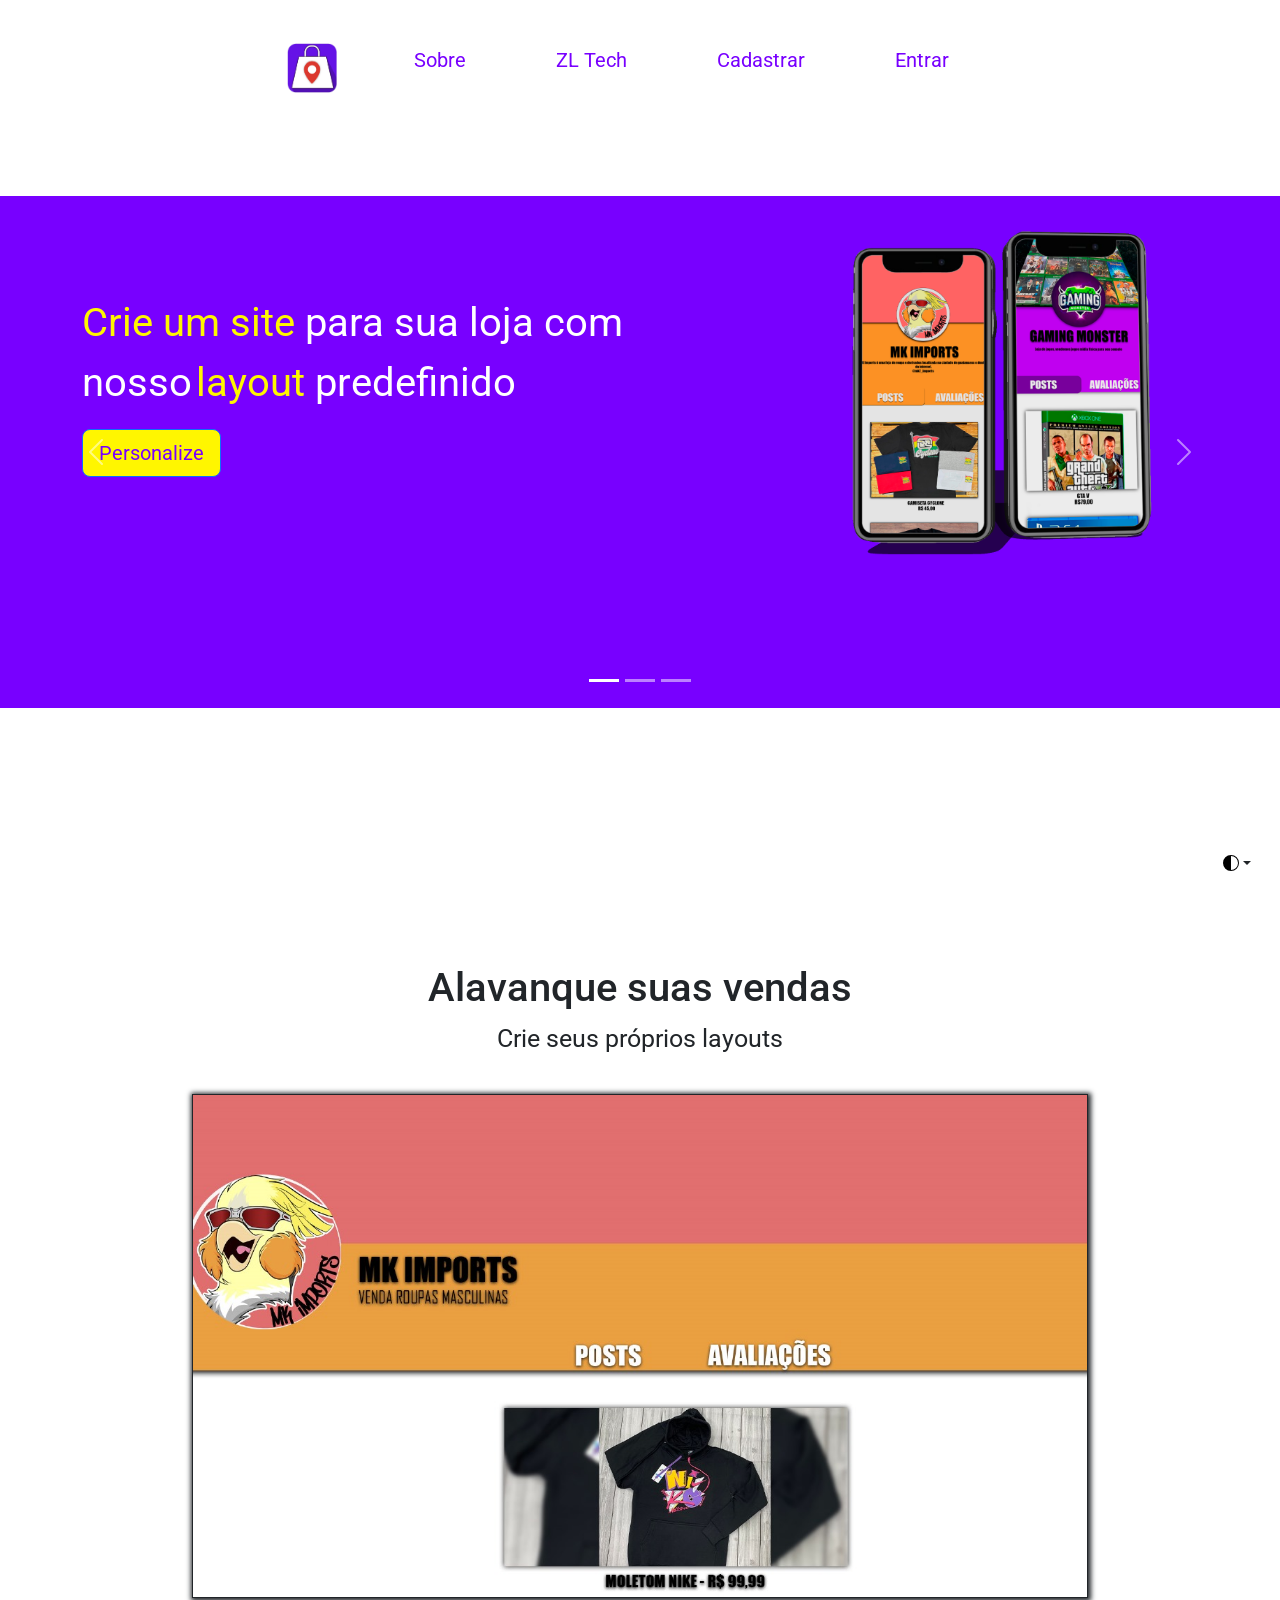
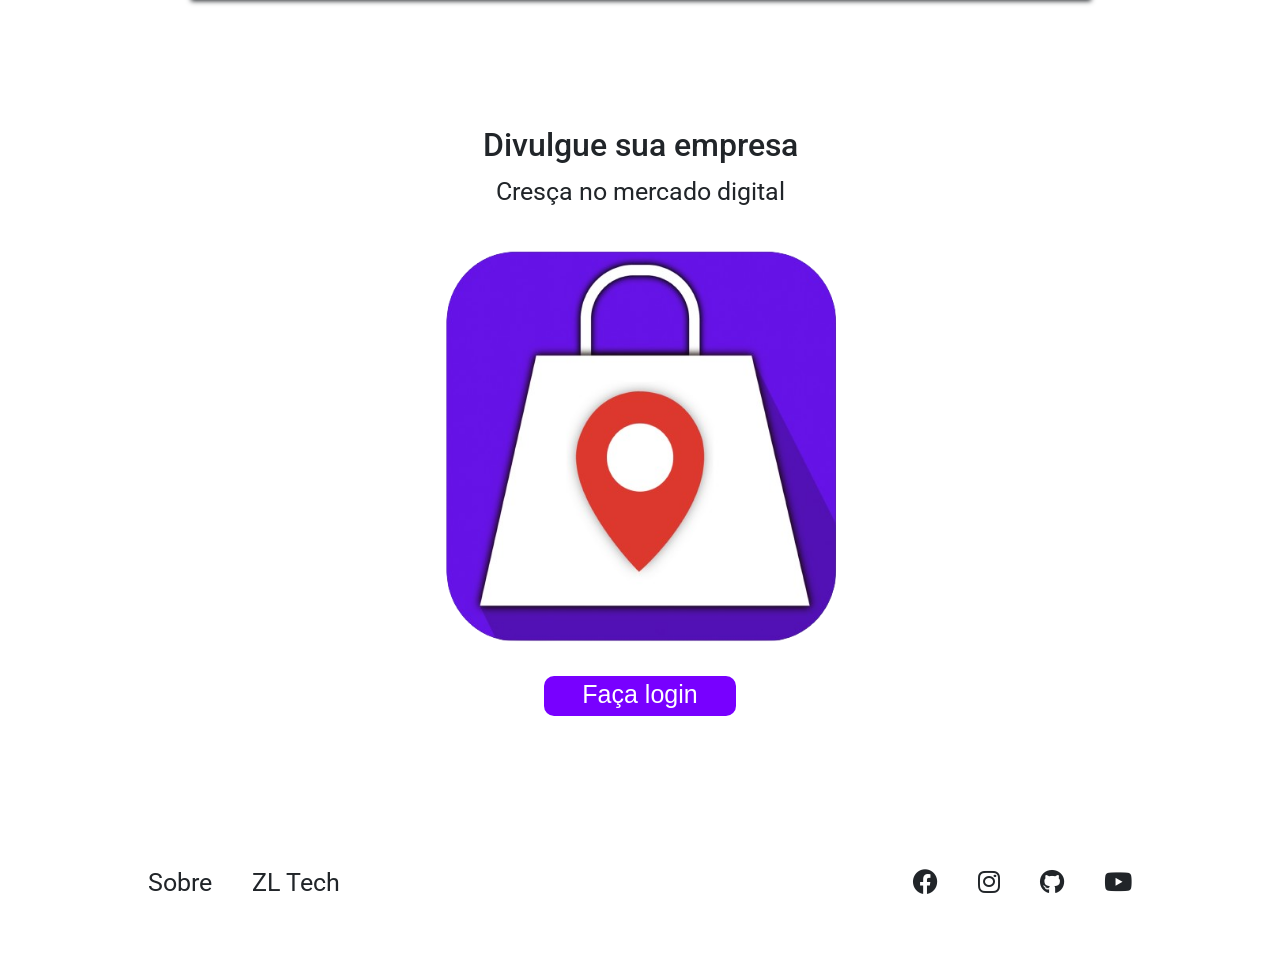
<file: public/index.html>
<!DOCTYPE html>
<html lang="pt-br">
<head>
    <meta charset="UTF-8">
    <meta name="viewport" content="width=device-width, initial-scale=1.0">
    <title>Negócio na Área</title>
    <link rel="stylesheet" href="https://cdnjs.cloudflare.com/ajax/libs/font-awesome/6.0.0-beta3/css/all.min.css">
    <link rel="preconnect" href="https://fonts.googleapis.com">
    <link rel="preconnect" href="https://fonts.gstatic.com" crossorigin>
    <link href="https://fonts.googleapis.com/css2?family=Anton&display=swap" rel="stylesheet">
    <link rel="stylesheet" href="./assets/css/styles-index.css">
    <link rel="stylesheet" href="https://cdnjs.cloudflare.com/ajax/libs/font-awesome/6.0.0-beta3/css/all.min.css">
    <link href="https://cdn.jsdelivr.net/npm/bootstrap@5.3.3/dist/css/bootstrap.min.css" rel="stylesheet" integrity="sha384-QWTKZyjpPEjISv5WaRU9OFeRpok6YctnYmDr5pNlyT2bRjXh0JMhjY6hW+ALEwIH" crossorigin="anonymous">
    <link href="./assets/bootstrap-5.3.3-examples/carousel/carousel.css" rel="stylesheet">
    <link rel="shortcut icon" href="./assets/images/logo_rd-removebg-preview.png" type="image/x-icon">
</head>
<body>
    <header>
        <nav>
          <div class="nav-list">
                <div class="logo">
                    <a href="index.html"><img src="./assets/images/logo_rd-removebg-preview.png" alt=""></a>
                </div>

                <div class="hamburguer" id="hamburguer">
                  <span class="bar"></span>
                  <span class="bar"></span>
                  <span class="bar"></span>
                </div>
                <ul class="menu" id="menu">
                  <li><a href="#myCarousel">Sobre</a></li>
                  <li><a href="https://site-zl-tech.vercel.app/"target="_blank">ZL Tech</a></li>
                  <li> <a href="./empresa/cadastro_empresa.html">Cadastrar</a></li>
                  <li><a href="./login.html">Entrar</a></li>
              </ul>
            </div>
        </nav>
    </header>
    <main>
    <div id="myCarousel" class="carousel slide mb-6" data-bs-ride="carousel">
      <div class="carousel-indicators">
        <button type="button" data-bs-target="#myCarousel" data-bs-slide-to="0" class="active" aria-current="true" aria-label="Slide 1"></button>
        <button type="button" data-bs-target="#myCarousel" data-bs-slide-to="1" aria-label="Slide 2"></button>
        <button type="button" data-bs-target="#myCarousel" data-bs-slide-to="2" aria-label="Slide 3"></button>
      </div>

          <div class="carousel-inner">
            <div class="carousel-item active">
              <div class="container">
                <div class="row align-items-center justify-content-center vw-75">
                  <div class="col-md-6 text-start">
                    <span class="color-word">Crie um site </span>
                    <span style="color:white"> para sua loja com nosso</span>
                    <span class="color-word">layout </span> 
                    <span style="color:white"> predefinido</span>
                    <p><a class="btn btn-lg btn-primary mt-3" href="#">Personalize</a></p>
                  </div>
                 
                  <div class="col-md-6 text-end">
                    <img src="./assets/images/telacel11.png" alt="" style="width:700px;">
                  </div>
                </div>
              </div>
            </div>

            <div class="carousel-item">
              <div class="container">
                <div class="row align-items-center justify-content-center vw-75">
                  
                  <div class="col-md-6 text-start">
                    <span class="color-word">Disponível em</span>
                    <span style="color:white"> todos os dispositivos, como</span>
                    <span class="color-word">celular e desktop </span> 
                    <p><a class="btn btn-lg btn-primary mt-3" href="./empresa/cadastro_empresa.html">Cadastre-se</a></p>
                  </div>
                  
                  <div class="col-md-6 text-end">
                    <img src="./assets/images/telacel33.png" alt="" style="width:700px;">
                  </div>
                </div>
              </div>
            </div>

            <div class="carousel-item">
              <div class="container">
                <div class="row align-items-center justify-content-center vw-75">

                  <div class="col-md-6 text-start">
                    <span class="color-word">Melhore a divulgação</span>
                    <span style="color:white"> da sua loja com nosso</span>
                    <span class="color-word">suporte e rede da comunidade </span> 
                    <p><a class="btn btn-lg btn-primary mt-3" href="./login.html">Entrar</a></p>
                  </div>
               
                  <div class="col-md-6 text-end">
                    <img src="./assets/images/telacel22.png" alt="" style="width:700px;">
                  </div>
                </div>
              </div>
            </div>
          </div> 

          <button class="carousel-control-prev" type="button" data-bs-target="#myCarousel" data-bs-slide="prev">
            <span class="carousel-control-prev-icon" aria-hidden="true"></span>
            <span class="visually-hidden">Previous</span>
          </button>
          <button class="carousel-control-next" type="button" data-bs-target="#myCarousel" data-bs-slide="next">
            <span class="carousel-control-next-icon" aria-hidden="true"></span>
            <span class="visually-hidden">Next</span>
          </button>
        </div>

        <div class="dropdown position-fixed bottom-0 end-0 mb-3 me-3 bd-mode-toggle">
          <button class="btn btn-bd-primary py-2 dropdown-toggle d-flex align-items-center"
                  id="bd-theme"
                  type="button"
                  aria-expanded="false"
                  data-bs-toggle="dropdown"
                  aria-label="Toggle theme (auto)">
            <svg class="bi my-1 theme-icon-active" width="1em" height="1em"><use href="assets/images/icons.svg#circle-half"></use></svg>
            <span class="visually-hidden" id="bd-theme-text">Toggle theme</span>
          </button>
          <ul class="dropdown-menu dropdown-menu-end shadow" aria-labelledby="bd-theme-text">
            <li>
              <button type="button" class="dropdown-item d-flex align-items-center" data-bs-theme-value="light" aria-pressed="false">
                <svg class="bi me-2 opacity-50" width="1em" height="1em"><use href="assets/images/icons.svg#sun-fill"></use></svg>
                Light
                <svg class="bi ms-auto d-none" width="1em" height="1em"><use href="assets/images/icons.svg#check2"></use></svg>
              </button>
            </li>
            <li>
              <button type="button" class="dropdown-item d-flex align-items-center" data-bs-theme-value="dark" aria-pressed="false">
                <svg class="bi me-2 opacity-50" width="1em" height="1em"><use href="assets/images/icons.svg#moon-stars-fill"></use></svg>
                Dark
                <svg class="bi ms-auto d-none" width="1em" height="1em"><use href="assets/images/icons.svg#check2"></use></svg>
              </button>
            </li>
            <li>
              <button type="button" class="dropdown-item d-flex align-items-center active" data-bs-theme-value="auto" aria-pressed="true">
                <svg class="bi me-2 opacity-50" width="1em" height="1em"><use href="assets/images/icons.svg#circle-half"></use></svg>
                Auto
                <svg class="bi ms-auto d-none" width="1em" height="1em"><use href="assets/images/icons.svg#check2"></use></svg>
              </button>
            </li>
          </ul>
        </div>

        <!-- <div class="botoes-flutuantes">
        <button id="read-text">Ler texto</button>
          <div class="botoes-fala">
          
            <button id="pause"><i class="fa-solid fa-pause"></i></button>
            <button id="resume"><i class="fa-solid fa-play"></i></button>
          </div>
        </div> -->

        <section id="sobre">
            <h1>Alavanque suas vendas</h1>
            <p style="font-size:25px">Crie seus próprios layouts</p>
            <img src="./assets/images/mk_imports.jpg" alt="">
            <h2>Divulgue sua empresa</h2>
            <p style="font-size: 25px;">Cresça no mercado digital</p>
            <div class="logo">
              <span><img src="./assets/images/logo_rd-removebg-preview.png" alt=""></span>
            </div>
            <a href="./login.html">Faça login</a>
        </section>
    </main>
    <footer class="rodape">
            <div class="empresa">
                <span>Sobre</span>
                <span> <a href="https://site-zl-tech.vercel.app/"> ZL Tech </a></span>
            </div>
            <div class="redes-sociais">
                <span><a href="#"><i class="fa-brands fa-facebook"></i></a></span>
                <span><a href="#"><i class="fa-brands fa-instagram"></i></a></span>
                <span><a href="https://github.com/ZLTech2"><i class="fa-brands fa-github"></i></a></span>
                <span><a href="#"><i class="fa-brands fa-youtube"></i></a></span>
            </div>
        </footer>
        <script src="./assets/js/menu.js"></script>
        <script src="https://cdn.jsdelivr.net/npm/bootstrap@5.3.3/dist/js/bootstrap.bundle.min.js" integrity="sha384-YvpcrYf0tY3lHB60NNkmXc5s9fDVZLESaAA55NDzOxhy9GkcIdslK1eN7N6jIeHz" crossorigin="anonymous"></script>
    <!-- <script src="./assets/js/read-text.js"></script> -->
</body>
</html>
</file>
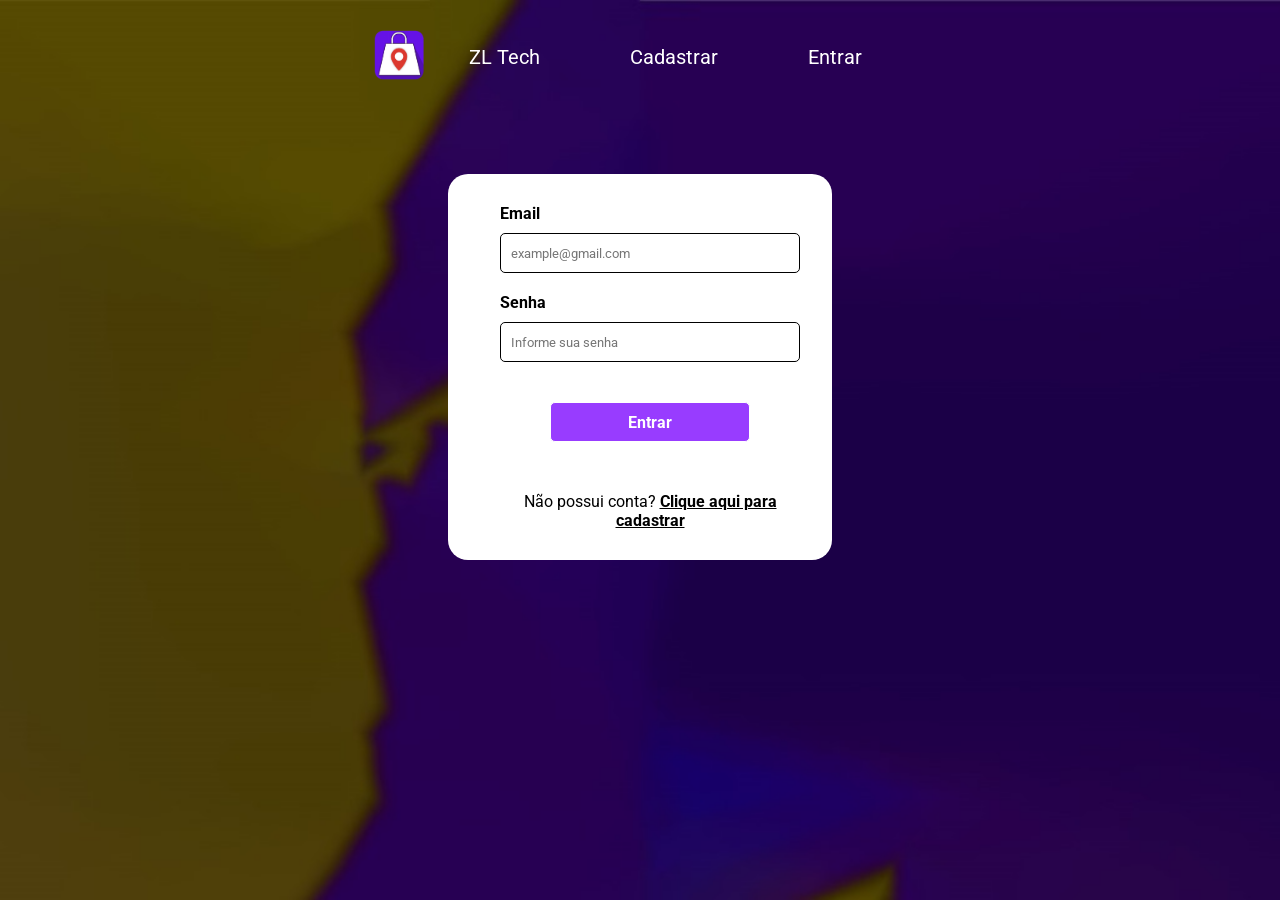
<file: public/login.html>
<!DOCTYPE html>
<html lang="pt-br">

<head>
    <meta charset="UTF-8">
    <meta name="viewport" content="width=device-width, initial-scale=1.0">
    <title>Entrar — Negócio na Área</title>
    <link rel="stylesheet" href="./assets/css/styles-login.css">
    <link rel="shortcut icon" href="./assets/images/logo_rd-removebg-preview.png" type="image/x-icon">
    <link rel="preconnect" href="https://fonts.googleapis.com">
    <link rel="preconnect" href="https://fonts.gstatic.com" crossorigin>
    <link href="https://fonts.googleapis.com/css2?family=Anton&display=swap" rel="stylesheet">
    <script src="https://accounts.google.com/gsi/client" async defer></script>
</head>

<body>
    <header>
        <nav>
            <div class="nav-list">
                <div class="logo">

                    <a href="./index.html">
                        <img src="./assets/images/logo_rd-removebg-preview.png" alt="Logo Negócio na Área">
                    </a>
                </div>

                <div class="hamburguer" id="hamburguer">
                    <span class="bar"></span>
                    <span class="bar"></span>
                    <span class="bar"></span>
                </div>
                <ul class="menu" id="menu">
                    <li><a href="https://site-zl-tech.vercel.app/" target="_blank">ZL Tech</a></li>
                    <li><a href="./tipo_cadastro.html">Cadastrar</a></li>
                    <li><a href="./login.html">Entrar</a></li>
                </ul>
            </div>
        </nav>
    </header>

    <main>
        <div class="container-form">
            <!-- CORRIGIDO: id="loginForm" para bater com login.js -->
            <form method="post" id="loginForm">
                <div class="campos">

                    <div class="input-label">
                        <label for="login_email">Email</label>
                        <!-- CORRIGIDO: id="login_email" para bater com login.js -->
                        <input type="email" name="email" id="login_email" placeholder="example@gmail.com" required>
                    </div>

                    <div class="input-label">
                        <label for="login_senha">Senha</label>
                        <!-- CORRIGIDO: id="login_senha" para bater com login.js -->
                        <input type="password" name="senha" id="login_senha" placeholder="Informe sua senha" required>
                    </div>
                </div>

                <!-- CORRIGIDO: id="login_msg" para bater com login.js -->
                <div class="msg" id="login_msg"></div>

                <div class="input-label">
                    <button type="submit">Entrar</button>

                    <p style="margin-top: 30px;">
                        Não possui conta?
                        <a href="./empresa/cadastro_empresa.html">Clique aqui para cadastrar</a>
                    </p>
                </div>
            </form>
        </div>
    </main>

    <script src="./assets/js/login.js" defer></script>
    <script src="./assets/js/menu.js"></script>
</body>

</html>
</file>
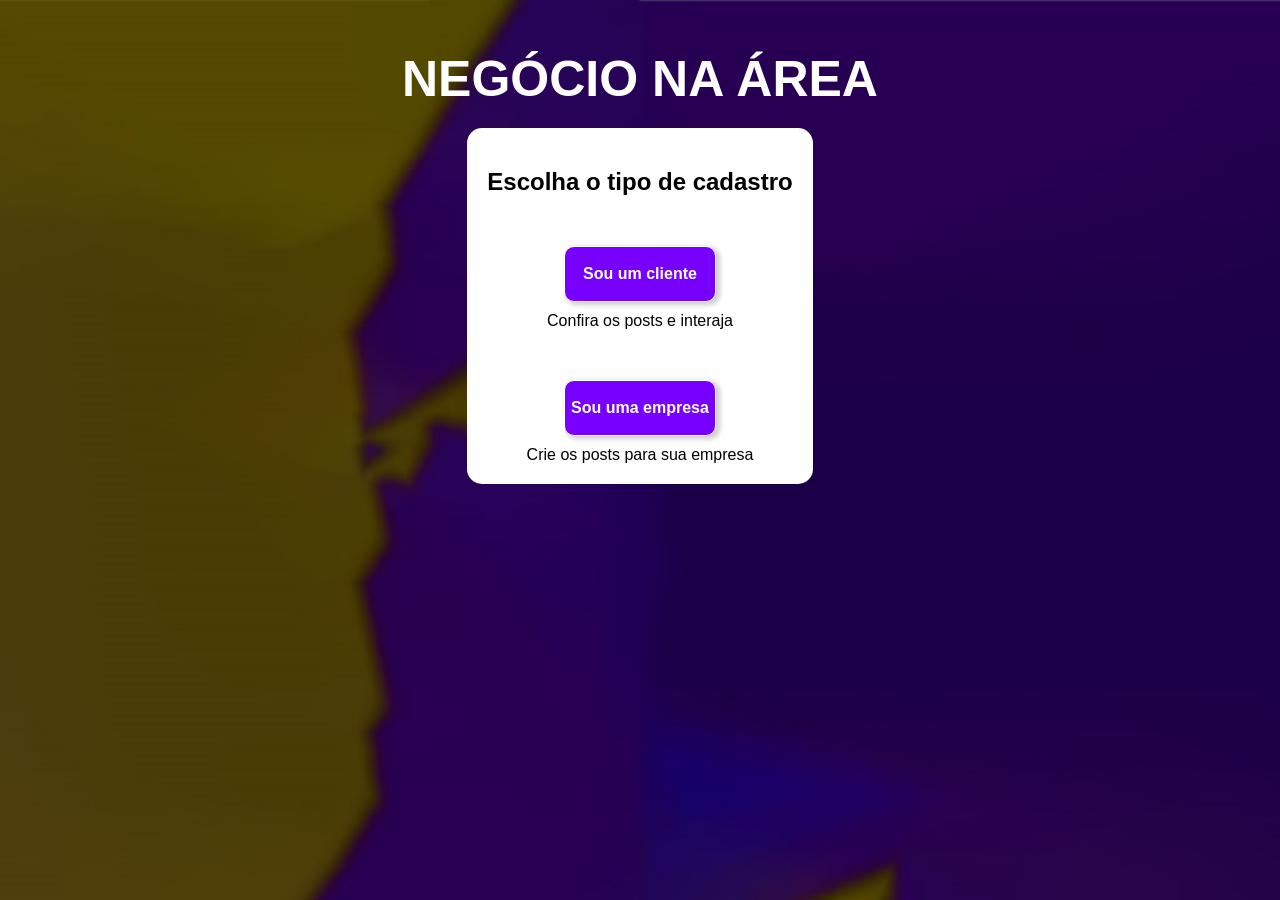
<file: public/tipo_cadastro.html>
<!DOCTYPE html>
<html lang="pt-br">
<head>
    <meta charset="UTF-8">
    <meta name="viewport" content="width=device-width, initial-scale=1.0">
    <title>Cadastro</title>
    <link rel="stylesheet" href="./assets/css/styles_tipo.css">
    <link rel="shortcut icon" href="./assets/images/logo_rd-removebg-preview.png" type="image/x-icon">
    <link rel="preconnect" href="https://fonts.googleapis.com">
    <link rel="preconnect" href="https://fonts.gstatic.com" crossorigin>
    <link href="https://fonts.googleapis.com/css2?family=Anton&display=swap" rel="stylesheet">
</head>
<body>
    <?php
        include('header.html');
    ?>

    <main>
        <div class="container-form">
            <h1>Negócio na Área</h1>
            <form method="post" id="form">
                <h2>Escolha o tipo de cadastro</h2>
                <a href="./cliente/cadastro_cliente.php">Sou um cliente</a>
                <p>Confira os posts e interaja</p>
                <a href="./empresa/cadastro_empresa.html">Sou uma empresa</a>
                <p>Crie os posts para sua empresa</p>
                <div class="msg" id="msg"></div>
        </div>
    </form>
        <!-- <footer>
            <p>redes sociais</p>
        </footer> -->
    </main>
    <script src="./assets/js/cadastro_empresa.js" defer></script>
    <script src="./assets/js/menu.js"></script>
    
</body>
</html>
</file>
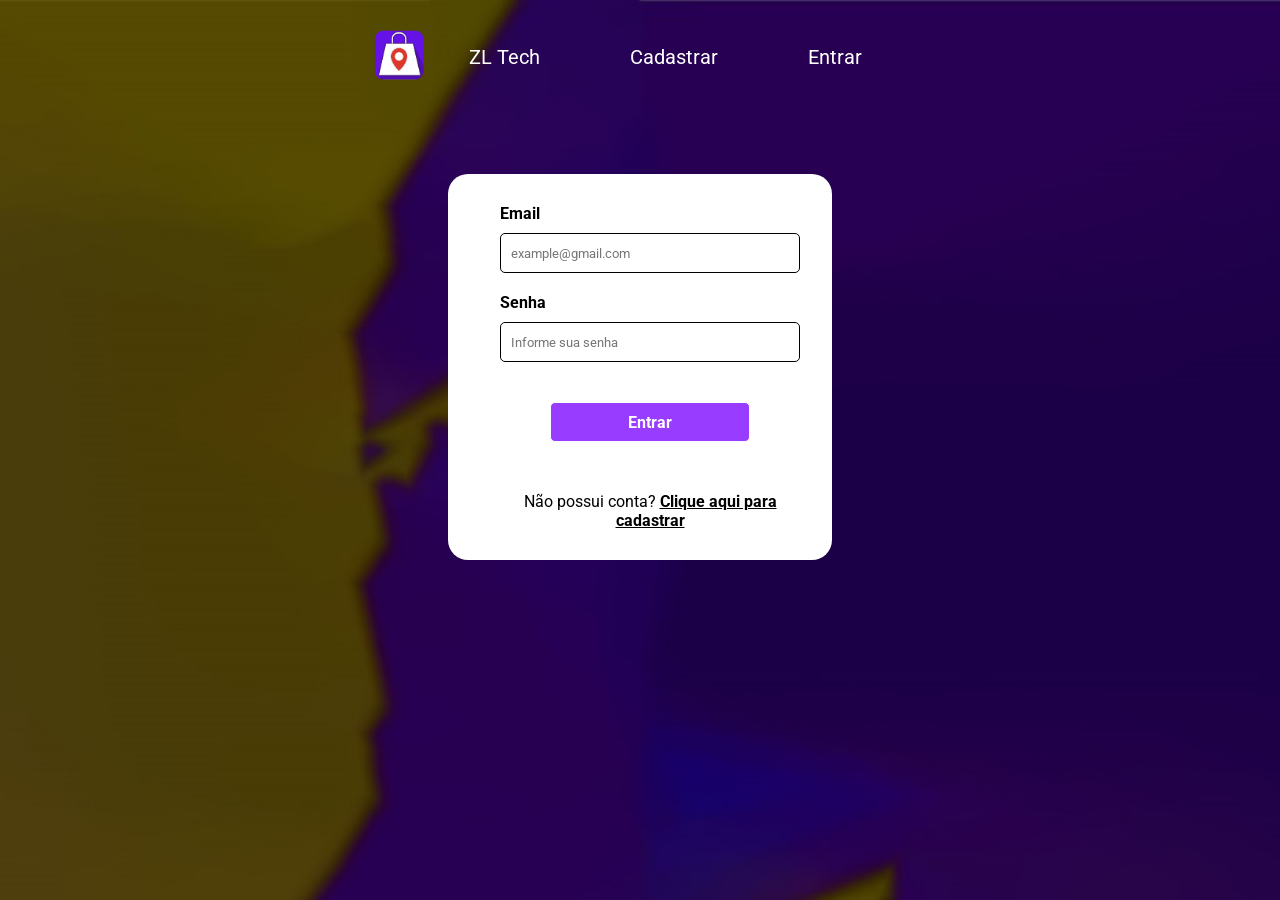
<file: src/views/login.html>
<!DOCTYPE html>
<html lang="pt-br">

<head>
    <meta charset="UTF-8">
    <meta name="viewport" content="width=device-width, initial-scale=1.0">
    <title>Entrar — Negócio na Área</title>
    <link rel="stylesheet" href="../../public/assets/css/styles-login.css">
    <link rel="shortcut icon" href="../../public/assets/images/logo rd (1).png" type="image/x-icon">
    <link rel="preconnect" href="https://fonts.googleapis.com">
    <link rel="preconnect" href="https://fonts.gstatic.com" crossorigin>
    <link href="https://fonts.googleapis.com/css2?family=Anton&display=swap" rel="stylesheet">
    <script src="https://accounts.google.com/gsi/client" async defer></script>
</head>

<body>
    <header>
        <nav>
            <div class="nav-list">
                <div class="logo">
                    <!-- CORRIGIDO: caminho relativo correto a partir de src/views/ -->
                    <a href="../../public/index.html">
                        <img src="../../public/assets/images/logo rd (1).png" alt="Logo Negócio na Área">
                    </a>
                </div>

                <div class="hamburguer" id="hamburguer">
                    <span class="bar"></span>
                    <span class="bar"></span>
                    <span class="bar"></span>
                </div>
                <ul class="menu" id="menu">
                    <li><a href="http://zltech.freesite.online/?i=1" target="_blank">ZL Tech</a></li>
                    <li><a href="tipo_cadastro.html">Cadastrar</a></li>
                    <li><a href="login.html">Entrar</a></li>
                </ul>
            </div>
        </nav>
    </header>

    <main>
        <div class="container-form">
            <!-- CORRIGIDO: id="loginForm" para bater com login.js -->
            <form method="post" id="loginForm">
                <div class="campos">

                    <div class="input-label">
                        <label for="login_email">Email</label>
                        <!-- CORRIGIDO: id="login_email" para bater com login.js -->
                        <input type="email" name="email" id="login_email" placeholder="example@gmail.com" required>
                    </div>

                    <div class="input-label">
                        <label for="login_senha">Senha</label>
                        <!-- CORRIGIDO: id="login_senha" para bater com login.js -->
                        <input type="password" name="senha" id="login_senha" placeholder="Informe sua senha" required>
                    </div>
                </div>

                <!-- CORRIGIDO: id="login_msg" para bater com login.js -->
                <div class="msg" id="login_msg"></div>

                <div class="input-label">
                    <button type="submit">Entrar</button>

                    <p style="margin-top: 30px;">
                        Não possui conta?
                        <a href="./empresa/cadastro_empresa.html">Clique aqui para cadastrar</a>
                    </p>
                </div>
            </form>
        </div>
    </main>

    <script src="../../public/assets/js/login.js" defer></script>
    <script src="../../public/assets/js/menu.js"></script>
</body>

</html>
</file>
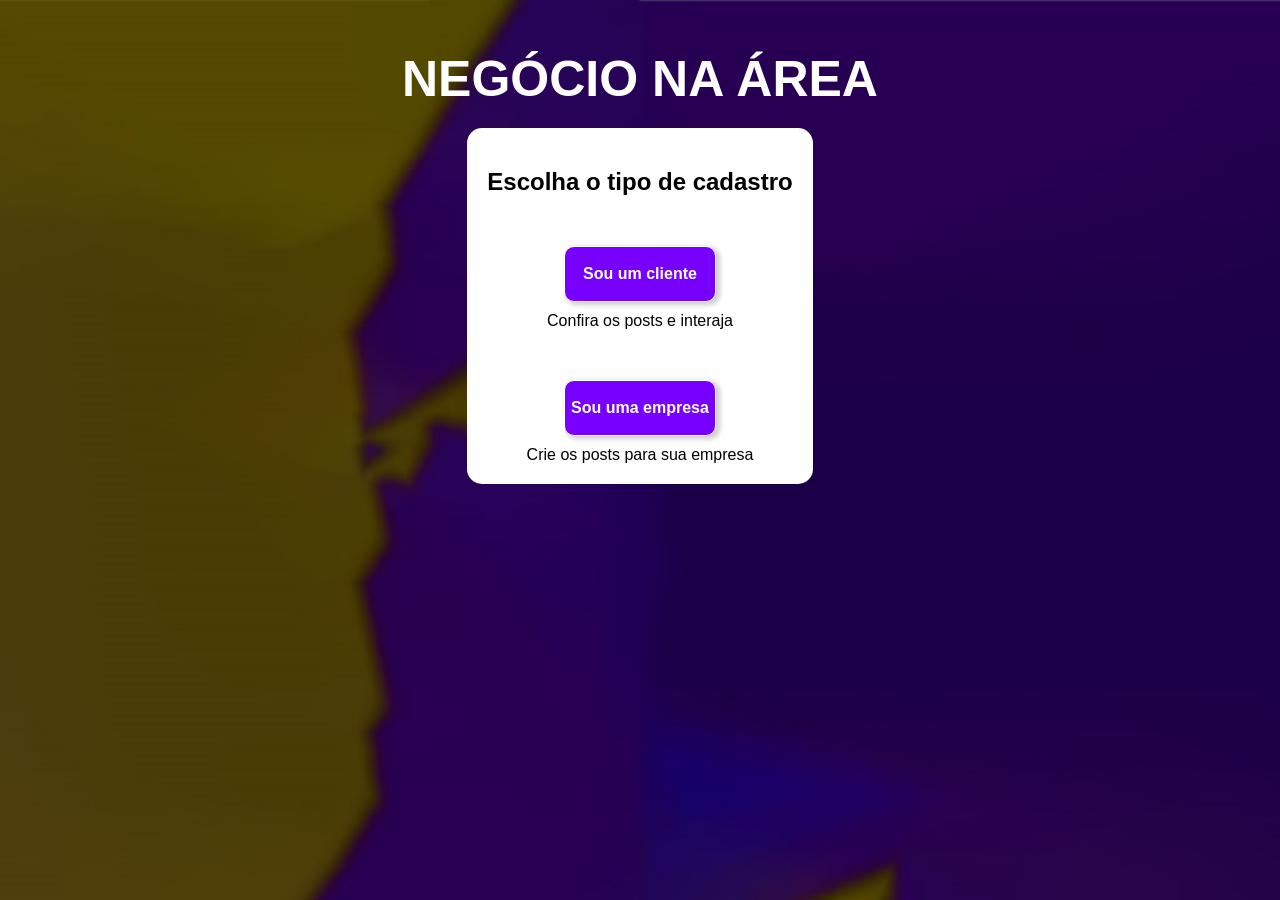
<file: src/views/tipo_cadastro.html>
<!DOCTYPE html>
<html lang="pt-br">
<head>
    <meta charset="UTF-8">
    <meta name="viewport" content="width=device-width, initial-scale=1.0">
    <title>Cadastro</title>
    <link rel="stylesheet" href="../../public/assets/css/styles_tipo.css">
    <link rel="shortcut icon" href="../../public/assets/images/logo rd (1).png" type="image/x-icon">
    <link rel="preconnect" href="https://fonts.googleapis.com">
    <link rel="preconnect" href="https://fonts.gstatic.com" crossorigin>
    <link href="https://fonts.googleapis.com/css2?family=Anton&display=swap" rel="stylesheet">
</head>
<body>
    <?php
        include('header.html');
    ?>

    <main>
        <div class="container-form">
            <h1>Negócio na Área</h1>
            <form method="post" id="form">
                <h2>Escolha o tipo de cadastro</h2>
                <a href="./cliente/cadastro_cliente.php">Sou um cliente</a>
                <p>Confira os posts e interaja</p>
                <a href="./empresa/cadastro_empresa.html">Sou uma empresa</a>
                <p>Crie os posts para sua empresa</p>
                <div class="msg" id="msg"></div>
        </div>
    </form>
        <!-- <footer>
            <p>redes sociais</p>
        </footer> -->
    </main>
    <script src="../../public/assets/js/cadastro_empresa.js" defer></script>
    <script src="../../public/assets/js/menu.js"></script>
    
</body>
</html>
</file>
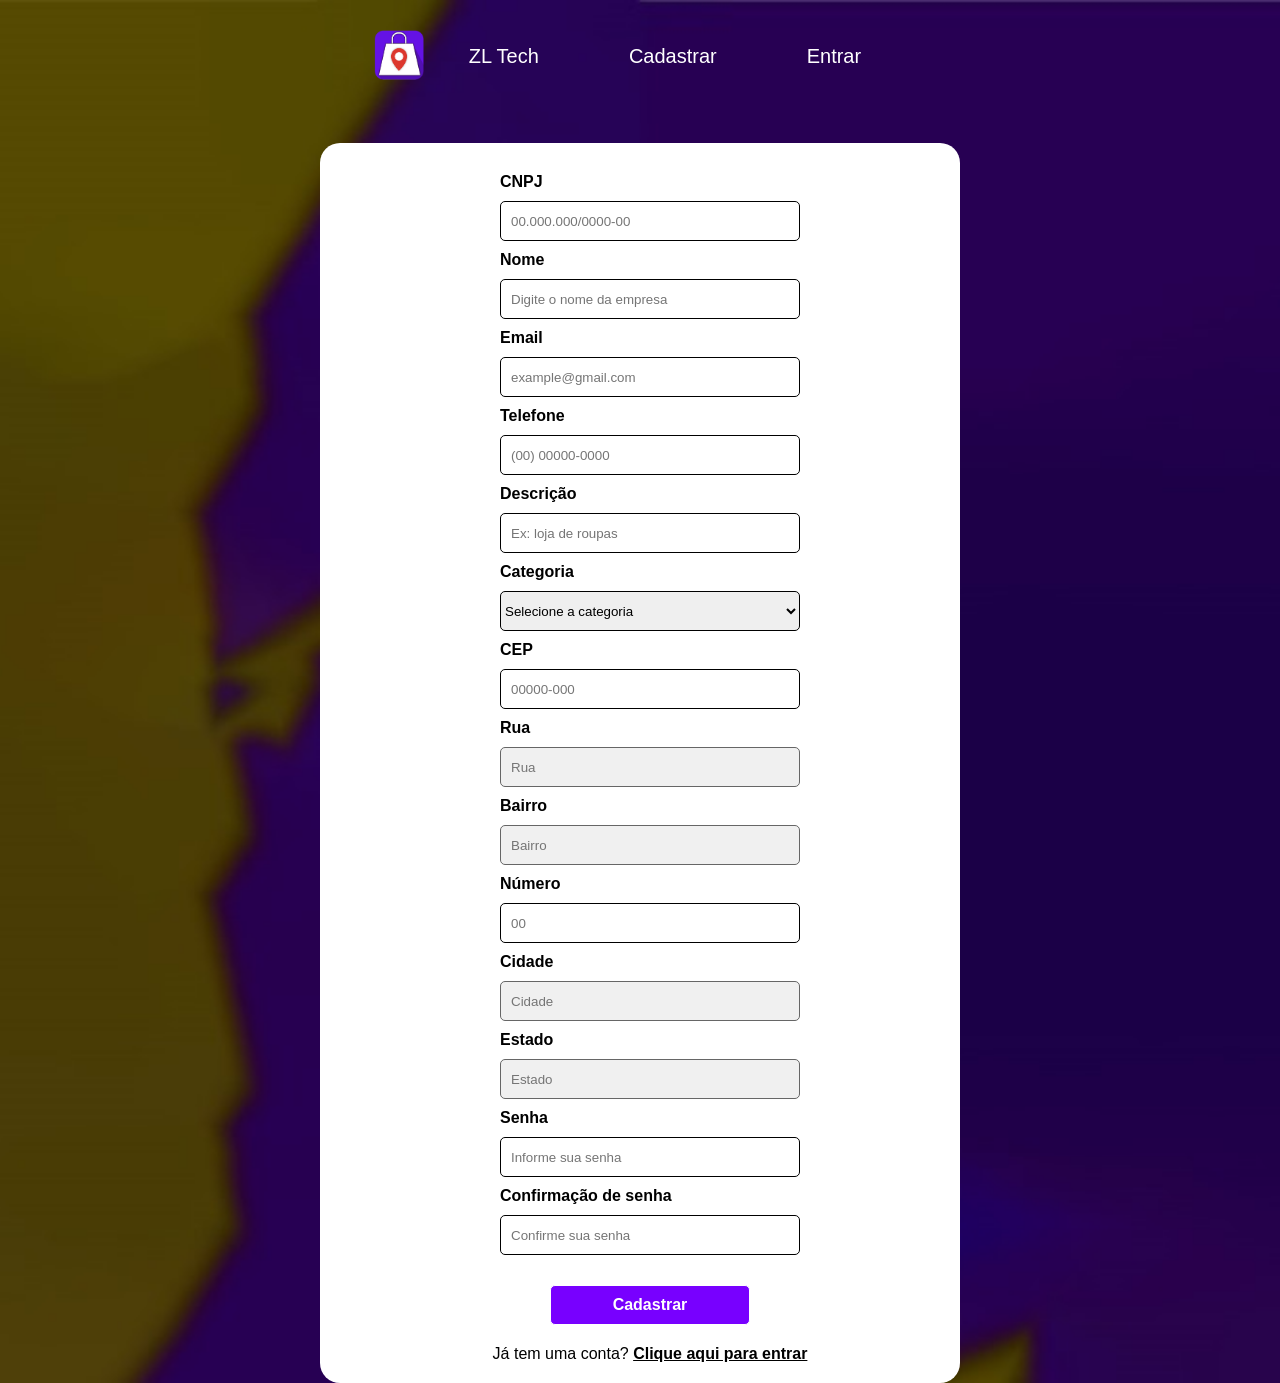
<file: src/views/empresa/cadastro_empresa.html>
<!DOCTYPE html>
<html lang="pt-br">

<head>
    <meta charset="UTF-8">
    <meta name="viewport" content="width=device-width, initial-scale=1.0">
    <title>Cadastro</title>
    <link rel="stylesheet" href="../../../public/assets/css/styles-cadastro.css">
    <link rel="shortcut icon" href="../../../public/assets/images/logo rd (1).png" type="image/x-icon">
    <link rel="preconnect" href="https://fonts.googleapis.com">
    <link rel="preconnect" href="https://fonts.gstatic.com" crossorigin>
    <link href="https://fonts.googleapis.com/css2?family=Anton&display=swap" rel="stylesheet">
</head>

<body>
    <header>
        <nav>
            <div class="nav-list">
                <div class="logo">
                    <a href="../../../public/index.html"><img src="../../../public/assets/images/logo rd (1).png"
                            alt=""></a>
                </div>

                <div class="hamburguer" id="hamburguer">
                    <span class="bar"></span>
                    <span class="bar"></span>
                    <span class="bar"></span>
                </div>
                <ul class="menu" id="menu">
                    <!-- <li><a href="../html/personalize.php">Personalize</a></li> -->
                    <!-- <li><a href="#myCarousel">Sobre</a></li> -->
                    <li><a href="http://zltech.freesite.online/?i=1" target="_blank">ZL Tech</a></li>
                    <li> <a href="../tipo_cadastro.html">Cadastrar</a></li>
                    <li><a href="../login.html">Entrar</a></li>
                </ul>
            </div>
        </nav>
    </header>
    <main>
        <div class="container-form">
            <form method="post" id="form">
                <div class="campos">
                    <div class="input-label">
                        <label for="cnpj"> CNPJ</label>
                        <input type="text" name="cnpj" id="cnpj" maxlength="18" placeholder="00.000.000/0000-00"
                            required>
                    </div>

                    <div class="input-label">
                        <label for="nomeEmpresa">Nome</label>
                        <input type="text" name="nomeEmpresa" id="nome" placeholder="Digite o nome da empresa" required>
                    </div>

                    <div class="input-label">
                        <label for="email">Email</label>
                        <input type="email" name="email" id="email" placeholder="example@gmail.com" required>
                    </div>

                    <div class="input-label">
                        <label for="telefone">Telefone</label>
                        <input type="tel" name="telefone" id="telefone" placeholder="(00) 00000-0000" maxlength="15"
                            required>
                    </div>

                    <div class="input-label">
                        <label for="descricao">Descrição</label>
                        <input type="text" name="descricao" id="descricao" placeholder="Ex: loja de roupas" required>
                    </div>

                    <div class="input-label">
                        <label for="descricao">Categoria</label>
                        <select name="categoria" id="">
                            <option value="">Selecione a categoria</option>
                            <option value="roupas">Loja de roupas</option>
                            <option value="eletronicos">Eletrônicos</option>
                            <option value="alimentos">Alimentícios</option>
                        </select>
                    </div>

                    <div class="input-label">
                        <label for="cep">CEP</label>
                        <input type="text" name="cep" id="cep" maxlength="9" placeholder="00000-000" required>
                    </div>
                    
                    <div class="input-label">
                        <label for="Rua">Rua</label>
                        <input type="text" name="rua" id="rua" placeholder="Rua"  class="input-bloqueado" required readonly>
                    </div>
                    

                    <div class="input-label">
                        <label for="bairro">Bairro</label>
                        <input type="text" name="bairro" id="bairro" placeholder="Bairro"  class="input-bloqueado" required readonly>
                    </div>

                    <div class="input-label">
                        <label for="numero">Número</label>
                        <input type="text" name="numero" id="numero" placeholder="00" required>
                    </div>

                    <div class="input-label">
                        <label for="cidade">Cidade</label>
                        <input type="text" name="cidade" id="cidade" placeholder="Cidade"  class="input-bloqueado" required readonly >
                    </div>

                    <div class="input-label">
                        <label for="cidade">Estado</label>
                        <input type="text" name="uf" id="uf" placeholder="Estado"  class="input-bloqueado" required readonly>
                    </div>

                    <div class="input-label">
                        <label for="senha">Senha</label>
                        <input type="password" name="senha" id="senha" placeholder="Informe sua senha" required>
                    </div>

                    <div class="input-label">
                        <label for="confirmar_senha">Confirmação de senha</label>
                        <input type="password" name="confirmar_senha" id="confirmar_senha"
                            placeholder="Confirme sua senha" required>
                    </div>


                </div>
                <div class="msg" id="msg"></div>
                <div class="input-label">
                    <button type="submit">Cadastrar</button>
                    <p>Já tem uma conta? <a href="../login.html"> Clique aqui para entrar</a></p>
                </div>

        </div>

        </form>
        </div>

        <!-- <footer>
            <p>redes sociais</p>
        </footer> -->
    </main>
    <script src="../../../public/assets/js/cadastro_empresa.js" defer></script>
    <script src="../../../public/assets/js/menu.js"></script>

</body>

</html>
</file>
<file: public/assets/css/styles-index.css>
@import url('https://fonts.googleapis.com/css2?family=Roboto:ital,wght@0,100..900;1,100..900&display=swap');

:root {
   --cor-roxa: rgb(120, 0, 255);
   --cor-amarela: rgb(255, 246, 0);
}

* {
   margin: 0;
   padding: 0;
   box-sizing: border-box;
   font-family: "Roboto", sans-serif;
}

html {
   scroll-behavior: smooth;
}

header {
   background-color: rgb(255, 255, 255);
   color: var(--cor-roxa);
}

.nav-list {
   display: flex;
   align-items: center;
   justify-content: center;
   margin: 0;
   margin-bottom: 60px;
}

.menu {
   display: flex;
}

.menu li {
   margin: 25px;
   list-style-type: none;
   padding: 20px;
}

.menu li a {
   text-decoration: none;
   color: inherit;
   font-size: 20px;
}

.menu li a:hover {
   color: #000;
   transition: 0.4s ease;
}

.logo img {
   width: 50px;
   height: 50px;
}

.hamburguer {
   display: none;
   flex-direction: column;
   cursor: pointer;
}

.color-word {
   color: var(--cor-amarela);
}

#sobre {
   margin-top: 20%;
   display: flex;
   justify-content: center;
   flex-direction: column;
   align-items: center;
}

#sobre h1,
h2 {
   font-size: 40px;
}

#sobre span {
   font-size: 30px;
}

#sobre img {
   margin-top: 20px;
   width: 70%;
   border: solid 1px;
   box-shadow: 1px 1px 5px 2px;
}

#sobre h2 {
   margin-top: 10%;
}

#sobre a {
   cursor: pointer;
   font-size: 25px;
   border: none;
   background-color: var(--cor-roxa);
   font-family: Impact, Haettenschweiler, 'Arial Narrow Bold', sans-serif;
   border-radius: 10px;
   width: 15%;
   margin-top: 30px;
   margin-bottom: 10%;
   height: 2.5rem;
   text-align: center;
   text-decoration: none;
   color: rgb(255,255,255);
}

#sobre a:hover {
   color: #ffff;
   transition: 0.4s ease;
}

#sobre .logo img {
   width: 400px;
   height: 400px;
   border: none;
   box-shadow: none;
}


#sobre .logo img:hover {
   transform: scale(0.9);
   transition: 0.4s ease;
}

.rodape {
   display: flex;
   justify-content: space-between;
}

.rodape span {
   margin: 20px;
   font-size: 25px;
}

.redes-sociais {
   display: flex;
   justify-content: end;
   margin-right: 10%;
}

.redes-sociais a {
   list-style-type: none;
   color: inherit;
}

.redes-sociais a:hover {
   color: #0077b5;
}

.empresa {
   display: flex;
   margin-left: 10%;
}

.empresa a {
   text-decoration: none;
   color: inherit;
}

.empresa a:hover {
   color: #0077b5;
}

.botao {
   display: flex;
   /* flex-direction: column; */
}

.botoes-flutuantes {
   position: fixed;
   bottom: 10px;
   z-index: 1000;
}


.botoes-fala i {
   text-align: center;
}

.botoes-flutuantes button {
   margin: 5px;
   padding: 10px;
   background-color: #d3d3d3;
   color: rgb(0, 0, 0);
   border: none;
   border-radius: 5px;
   text-transform: uppercase;
}

.botoes-flutuantes button:hover {
   color: var(--cor-amarela);
   transition: 0.4s ease;
}

/* tablet- */
@media screen and (max-width:768px) {
   .hamburguer {
      display: flex;
      cursor: pointer;
      flex-direction: column;
      gap: 5px;

   }



   .hamburguer .bar {
      width: 40px;
      height: 6px;
      background: var(--cor-roxa);
      margin: 4px 0;
      border-radius: 30px;
   }

   .menu {
      display: none;
      flex-direction: column;
      position: absolute;
      top: 90px;
      right: 0;
      background-color: #ffffff;
      width: 100%;
      padding: 20px;
      gap: 15px;
      border-radius: 5px;
   }

   .menu.show {
      display: flex;
      align-items: center;
      width: 20%;
      z-index: 1000;
      /* transition: 0.3s; */
      animation: abrirMenu 0.4s ease;
   }

   .nav-list {
      display: flex;
      justify-content: space-between;
      margin: 20px;
   }

   .menu li {
      margin: 0;
   }

   #sobre a {
      width: 30%;
   }
}

/* celular modo retrato */
@media screen and (max-width:480px) {
   .rodape span {
      margin: 15px;
      font-size: 23px;
   }

   .redes-sociais span {
      font-size: 23px;
   }

   .empresa {
      display: flex;

      margin-left: 20px;

   }

   .empresa {
      margin-right: 20px;
   }

   .redes-sociais{
      margin-right: 20px;
   }

   .menu.show {
      width: 34%;
      box-shadow: -5px 8px 11px 1px #a78bc7;
      animation: abrirMenu 0.4s ease;
   }

   @keyframes abrirMenu {
      0% {
         transform: translateX(100%);
      }

      100% {
         transform: translateX(0);
      }

   }

   .menu li {

      padding: 21px;
      margin: 5.5px;
   }

   #sobre img {
      width: 90%;
      margin-left: 20px;
      margin-right: 20px;
   }

   #sobre .logo img {
      width: 300px;
      height: 300px;
   }


   /* .menu.fechar {
    animation: fecharMenu 0.4s ease forwards;
}
 
   @keyframes fecharMenu{
      0%{
         transform: translateX(0);
      }

      100%{
         transform: translateX(100%);
      }
   } */

}
</file>
<file: public/assets/bootstrap-5.3.3-examples/carousel/carousel.css>
/* GLOBAL STYLES
-------------------------------------------------- */
/* Padding below the footer and lighter body text */
:root{
  --cor-roxa: rgb(120, 0, 255);
  --cor-amarela: rgb(255, 246, 0);
}

body {
  /* padding-top: 3rem; */
  padding-bottom: 3rem;
  color: rgb(var(--bs-tertiary-color-rgb));
  font-family: Impact, Haettenschweiler, 'Arial Narrow Bold', sans-serif;
}


/* CUSTOMIZE THE CAROUSEL
-------------------------------------------------- */
.carousel span{
  font-size: 40px;
  max-width: 30%;
}
/* Carousel base class */
.carousel {
  margin-bottom: 4rem;
  background-color: var(--cor-roxa);
}
/* Since positioning the image, we need to help out the caption */
.carousel-caption {
  bottom: 3rem;
  z-index: 10;
  text-align: left;
  max-width: 30%;
}

/* Declare heights because of positioning of img element */
.carousel-item {
  height: 32rem;
}

.btn-primary{
  background-color: var(--cor-amarela);
  color: var(--cor-roxa);
}

.btn-primary:hover{
  color: var(--cor-amarela);
  /* background-color:rgb(255, 255, 255); */
  transition: 0.4s ease;
  border: none;
}

.text-end{
  text-align: left !important;
}

/* MARKETING CONTENT
-------------------------------------------------- */

/* Center align the text within the three columns below the carousel */
.marketing .col-lg-4 {
  margin-bottom: 1.5rem;
  text-align: center;
}
/* rtl:begin:ignore */
.marketing .col-lg-4 p {
  margin-right: .75rem;
  margin-left: .75rem;
}
/* rtl:end:ignore */


/* Featurettes
------------------------- */

.featurette-divider {
  margin: 5rem 0; /* Space out the Bootstrap <hr> more */
}

/* Thin out the marketing headings */
/* rtl:begin:remove */
.featurette-heading {
  letter-spacing: -.05rem;
}



/* rtl:end:remove */

/* RESPONSIVE CSS
-------------------------------------------------- */

@media (min-width: 40em) {
  /* Bump up size of carousel content */
  .carousel-caption p {
    margin-bottom: 1.25rem;
    font-size: 1.25rem;
    line-height: 1.4;
  }

  .featurette-heading {
    font-size: 50px;
  }
}

@media (min-width: 62em) {
  .featurette-heading {
    margin-top: 7rem;
  }
}
</file>
<file: public/assets/css/styles-login.css>
@import url('https://fonts.googleapis.com/css2?family=Roboto:ital,wght@0,100..900;1,100..900&display=swap');

:root {
   --cor-hover: rgb(255, 246, 0);
   --transition-hover: 0.4s ease;
   --cor-roxa: #983CFF;
   --cor-amarela: rgb(255, 246, 0);
}

* {
   margin: 0;
   padding: 0;
   box-sizing: border-box;
   font-family: "Roboto", sans-serif;


}

html {
   scroll-behavior: smooth;
}

body {

   /* background-color: rgb(194, 194, 194); */
   background-image: url(../images/fundo.jpg);
   background-size: cover;
   background-repeat: no-repeat;
   background-position: center;
   min-height: 100vh;
}

header {
   /* background-color: rgb(255, 255, 255); */
   color: rgb(255, 255, 255);
}

.nav-list {
   display: flex;
   align-items: center;
   justify-content: center;
   margin: 0;
   margin-bottom: 60px;
}

.menu {
   display: flex;
}

.menu li {
   margin: 25px;
   list-style-type: none;
   padding: 20px;
}

.menu li a {
   text-decoration: none;
   color: inherit;
   font-size: 20px;
}

.menu li a:hover {
   color: var(--cor-amarela);
   transition: 0.4s ease;
}

.logo img {
   width: 50px;
   height: 50px;
}

.hamburguer {
   display: none;
   flex-direction: column;
   cursor: pointer;
}

.logo img {
   width: 50px;
   height: 50px;
}

.container-form {
   /* border: solid red 1px; */
   display: flex;
   justify-content: center;
   align-items: center;
   flex-direction: column;
   width: 100%;
   height: auto;
}


.container-form form {
   width: 30%;
   padding: 20px;
   background-color: rgb(255, 255, 255);
   border-radius: 20px;
   /* margin-bottom: 10%; */
   height: auto;
   display: flex;
   flex-direction: column;
}

.input-bloqueado {
    background-color: #f0f0f0;
    cursor: not-allowed;       
    color: #666;              
    border: 1px solid #ddd;
}



.campos{
   /* border: solid red 1px; */
   display: flex;
   flex-wrap: wrap;
   padding-bottom: 20px;
   justify-content: center;
   flex-direction: column;
   align-items: center;
}

.input-label{
   display: flex;
   flex-direction: column;
   padding-left: 10px;
   margin-left: 10px;
   margin-top: 10px;
   margin-bottom: 10px;
}

.input-label input{
   padding-left: 10px;
}
.input-label label{
   padding-bottom: 10px;
   padding-bottom: 10px;
}



.container-form label,
.container-form form button {
   font-size: 16px;
   font-weight: bold;
   /* text-transform: uppercase; */
}

.container-form form input, select,
.container-form form button {
   border: solid 1px;
}

.container-form form input:focus {
   outline: 2px solid var(--cor-roxa);
}
.container-form form input, select {
   border-radius: 5px;
   /* display: flex; */
   height:2.5rem;
   width: 300px;
}

.input-label p{
   text-align: center;
}

.container-form form a{
   /* max-width: 70%; */
   font-weight: bold;
   margin-top: 10px;
   color: #000000;
}

button{
   background: var(--cor-roxa);
   width: 200px;
   margin: 0 auto;
   border-radius: 5px;
   height: 2.5rem;
   color: #ffffff;
   cursor: pointer;
   margin-bottom: 20px;
}

.container-form form button:hover {
   background-color: rgb(167, 118, 224);
   transition: 0.4s ease-in;
}

.hamburguer {
   display: none;
   flex-direction: column;
   cursor: pointer;
}

/* tablet */
@media screen and (max-width:768px) {
   .hamburguer {
      display: flex;
      cursor: pointer;
      flex-direction: column;
      gap: 5px;

   }

   .hamburguer .bar {
      width: 40px;
      height: 6px;
      background: white;
      margin: 4px 0;
      border-radius: 30px;
   }

   .menu {
      display: none;
      flex-direction: column;
      position: absolute;
      top: 75px;
      right: 0;
      background-color: rgb(135 81 196);
      width: 100%;
      padding: 20px;
      gap: 15px;
      border-radius: 5px;
   }

   .menu.show {
      display: flex;
      align-items: center;
      width: 20%;
      z-index: 1000;
      /* transition: 0.3s; */
   }

   .nav-list {
      display: flex;
      justify-content: space-between;
      margin: 20px;
   }

   .menu li {
      margin: 0;
   }

   #sobre a {
      width: 30%;
   }

   .container-form form {
      width: 70%;
   }

   .container-form form input {
      width: 100%;
   }
   .container-form form button{
      height: 45px;
   }
}

/* celular modo retrato */
@media screen and (max-width:480px) {
   .menu.show {
      width: 34%;
      box-shadow: -5px 8px 11px 1px #a78bc7;
      animation: abrirMenu 0.4s ease;
      background-color: rgb(135 81 196 / 84%);
   }

   @keyframes abrirMenu {
      0% {
         transform: translateX(100%);
      }

      100% {
         transform: translateX(0);
      }

   }

   .container-form form input {
      width: 100%;
   }

   .container-form form label {
      width: 72%;
   }
}
</file>
<file: public/assets/css/styles_tipo.css>
:root{
   --cor-roxa: rgb(120, 0, 255);
   --cor-amarela: rgb(255, 246, 0);
   --cor-hover: rgb(255, 246, 0);
   --transition-hover: 0.4s ease;
}
@import url('https://fonts.googleapis.com/css2?family=Roboto:ital,wght@0,100..900;1,100..900&display=swap');
*{
    margin: 0;
    padding: 0;
    box-sizing: border-box;
    font-family: "Roboto", sans-serif;
    
}

html{
    scroll-behavior: smooth;
}

 body{
    /* background-color: rgb(194, 194, 194); */
    background-image: url(../images/fundo.jpg);
    background-size: cover;
    background-repeat: no-repeat;
    background-position: center;
    min-height: 100vh;
 }

 header{
    /* background-color: rgb(255, 255, 255); */
    color: rgb(255, 255, 255);
 }

 #msg{
   font-size: 20px;
   color: var(--cor-amarela);
   text-transform: uppercase;
 }

 .nav-list{
   display: flex;
   align-items: center;
   justify-content: center;
   margin: 0;
   margin-bottom: 60px;
}

.menu{
  display: flex;
  
}

.menu li{
   margin: 25px;
   list-style-type: none;
   padding: 20px;
}

.menu li a{
   text-decoration: none;
   color: inherit;
   font-size: 20px;
}

.menu li a:hover{
   color: var(--cor-amarela);
   transition: 0.4s ease;
}

 .logo img{
   width: 50px;
   height: 50px;
}

.hamburguer{
  display: none;
  flex-direction: column;
  cursor: pointer;
}

 .container-form{
    /* border: solid red 1px; */
    display: flex;
    justify-content: center;
    align-items: center;
    flex-direction: column;
    width: 100%;
    /* max-height: 100%; */
 }
 .container-form p{
   color: rgb(0, 0, 0);
 }

 .container-form h1{
    font-size: 50px;
    color: rgb(255, 255, 255);
    margin-top: 50px;
    text-transform: uppercase;
 }
.container-form h2{
    color: rgb(0, 0, 0);

}
 .container-form form{
    /* border: solid blue 1px; */
    /* width:40%; */
    display: flex;
    flex-direction: column;
    align-items: center;
    padding: 20px;
    margin: 20px;
    background-color: #FFFFFF;
    border-radius: 15px;
    margin-bottom: 10%;
    /* height: 130vh; */
 }

 .container-form form a, h2{
    margin-top: 20px;

 }

 .container-form form input{
   padding-left: 20px;
 }
 .container-form label{
    color: rgb(255, 246, 0);
    width: 40%; 

 }

.container-form label, .container-form form button{
    font-size: 20px;
    text-transform: uppercase;
}

.container-form form input, .container-form form button{
    box-shadow: 3px 2px 5px 1px;
}

.container-form form input:focus {
   outline: 2px solid var(--cor-amarela);
   box-shadow: 0 0 5px var(--cor-amarela); 
}

.container-form form input::placeholder{
   text-transform: uppercase;
}

/* .container-form form input[type="email"]{
   border: solid red 5px;
} */

 .container-form form input{
    border-radius: 10px;
    border: none;
    width: 45%;
    display: flex;
    height: 3.5rem;
 }
.container-form form a{
   font-size: 16px;
   font-weight: bold;
   text-decoration: none;
   background-color: var(--cor-roxa);
   color: white;
   border: solid 1px;
    /* max-width: 70%; */
    width: 50%;
    display: flex;
    align-items: center;
    justify-content: center;
    cursor: pointer;
    margin-top: 50px;
    border-radius: 10px;
    height: 3.5rem;
    margin-bottom: 10px;
    box-shadow: 3px 2px 5px 1px rgba(0, 0, 0, 0.2); 
}

.container-form form a:hover{
   transition: var(--transition-hover);
   background-color: rgb(144, 95, 209);

}
.container-form form a:focus,
.container-form form a:active {
    outline: none;
    border: none;
    /* box-shadow: 3px 2px 5px 1px rgba(0, 0, 0, 0.2);  */
    background-color: rgb(253, 252, 177);
    color: #551A8B;
}


.hamburguer{
   display: none;
   flex-direction: column;
   cursor: pointer;
 }

 /* tablet */
 @media screen and (max-width:768px) {
   .hamburguer{
      display: flex;
      cursor: pointer;
      flex-direction: column;
      gap: 5px;
      
   }

   .hamburguer .bar{
      width: 40px;
      height: 6px;
      background: white;
      margin:4px 0;
      border-radius: 30px;
   }
   .menu{
      display: none;
      flex-direction: column;
      position: absolute;
      top: 75px;
      right: 0;
      background-color: rgb(135 81 196 / 86%);
      width: 100%;
      padding: 20px;
      gap: 15px;
      border-radius: 5px;
   }

   .menu.show{
      display: flex;
      align-items: center;
      width: 20%;
      z-index: 1000;
      box-shadow: -5px 8px 11px 1px #a78bc79c;
      background-color: rgb(135 81 196 / 84%);
      /* transition: 0.3s; */
   }

   .nav-list{
      display: flex;
      justify-content: space-between;
      margin: 20px;
   }
   .menu li{
      margin: 0;
   }

   #sobre a{
      width: 30%;
   }

   .container-form form{
      width: 80%;
   }

   .container-form form input{
      width: 50%;
   }
}



/* celular modo retrato */
@media screen and (max-width:480px) {
   .menu.show {
      width: 27%;
      box-shadow: -5px 8px 11px 1px #a78bc7;
      animation: abrirMenu 0.4s ease;
   }

   @keyframes abrirMenu {
      0% {
         transform: translateX(100%);
      }

      100% {
         transform: translateX(0);
      }

   }

   .menu.show{
      background-color: rgb(135 81 196 / 84%);
   }

   .container-form{
      text-align: center;
   }

   .container-form form a{
         margin-top: 31px;
         width: 61%;
   }

   .container-form h2{
      font-size: 29px;
   }

   
  
}
</file>
<file: public/assets/css/styles-cadastro.css>
:root {
   --cor-roxa: rgb(120, 0, 255);
   --cor-amarela: rgb(255, 246, 0);
}

@import url('https://fonts.googleapis.com/css2?family=Roboto:ital,wght@0,100..900;1,100..900&display=swap');

* {
   margin: 0;
   padding: 0;
   box-sizing: border-box;
   font-family: "Roboto", sans-serif;

}

html {
   scroll-behavior: smooth;
}

body {

   /* background-color: rgb(194, 194, 194); */
   background-image: url(../images/fundo.jpg);
   background-size: cover;
   background-repeat: no-repeat;
   background-position: center;
   min-height: 100vh;
}

header {
   /* background-color: rgb(255, 255, 255); */
   color: rgb(255, 255, 255);
}

#msg {
   font-size: 16px;
   color: #000;
   text-align: center;
}

.nav-list {
   display: flex;
   align-items: center;
   justify-content: center;
   margin: 0;
   margin-bottom: 30px;
}

.menu {
   display: flex;
}

.menu li {
   margin: 25px;
   list-style-type: none;
   padding: 20px;
}

.menu li a {
   text-decoration: none;
   color: inherit;
   font-size: 20px;
}

.menu li a:hover {
   color: var(--cor-amarela);
   transition: 0.4s ease;
}

.logo img {
   width: 50px;
   height: 50px;
}

.hamburguer {
   display: none;
   flex-direction: column;
   cursor: pointer;
}

.container-form {
   /* border: solid red 1px; */
   display: flex;
   justify-content: center;
   align-items: center;
   flex-direction: column;
   width: 100%;
   height: auto;
}


.container-form form {
   width: 50%;
   padding: 20px;
   background-color: rgb(255, 255, 255);
   border-radius: 20px;
   /* margin-bottom: 10%; */
   height: auto;
}

.input-bloqueado {
    background-color: #f0f0f0;
    cursor: not-allowed;       
    color: #666;              
    border: 1px solid #ddd;
}

.campos{
   /* border: solid red 1px; */
   display: flex;
   flex-wrap: wrap;
   padding-bottom: 20px;
   justify-content: center;
}

.input-label{
   display: flex;
   flex-direction: column;
   padding-left: 10px;
   margin-left: 10px;
   margin-top: 10px;
}

.input-label input{
   padding-left: 10px;
}
.input-label label{
   padding-bottom: 10px;
   padding-bottom: 10px;
}



.container-form label,
.container-form form button {
   font-size: 16px;
   font-weight: bold;
   /* text-transform: uppercase; */
}

.container-form form input, select,
.container-form form button {
   border: solid 1px;
}

.container-form form input:focus, select:focus {
   outline: 2px solid var(--cor-roxa);
}
.container-form form input, select {
   border-radius: 5px;
   /* display: flex; */
   height:2.5rem;
   width: 300px;
}

.input-label p{
   text-align: center;
}

.container-form form a{
   /* max-width: 70%; */
   font-weight: bold;
   margin-top: 10px;
   color: #000000;
}

button{
   background: var(--cor-roxa);
   width: 200px;
   margin: 0 auto;
   border-radius: 5px;
   height: 2.5rem;
   color: #ffffff;
   cursor: pointer;
   margin-bottom: 20px;
}

.container-form form button:hover {
   background-color: rgb(167, 118, 224);
   transition: 0.4s ease-in;
}

.hamburguer {
   display: none;
   flex-direction: column;
   cursor: pointer;
}

/* tablet */
@media screen and (max-width:768px) {
   .hamburguer {
      display: flex;
      cursor: pointer;
      flex-direction: column;
      gap: 5px;

   }

   .hamburguer .bar {
      width: 40px;
      height: 6px;
      background: white;
      margin: 4px 0;
      border-radius: 30px;
   }

   .menu {
      display: none;
      flex-direction: column;
      position: absolute;
      top: 75px;
      right: 0;
      background-color: rgb(135 81 196);
      width: 100%;
      padding: 20px;
      gap: 15px;
      border-radius: 5px;
   }

   .menu.show {
      display: flex;
      align-items: center;
      width: 20%;
      z-index: 1000;
      /* transition: 0.3s; */
   }



   .nav-list {
      display: flex;
      justify-content: space-between;
      margin: 20px;
   }

   .menu li {
      margin: 0;
   }

   #sobre a {
      width: 30%;
   }

   .container-form form {
      width: 80%;
   }

   .container-form form input {
      width: 50%;
   }
}

/* celular modo retrato */
@media screen and (max-width:480px) {
   .menu.show {
      width: 34%;
      box-shadow: -5px 8px 11px 1px #a78bc7;
      animation: abrirMenu 0.4s ease;
      background-color: rgb(135 81 196 / 84%);
   }

   @keyframes abrirMenu {
      0% {
         transform: translateX(100%);
      }

      100% {
         transform: translateX(0);
      }

   }

   .container-form form input {
      width: 82%;
      box-shadow: 1px 3px 5px 1px #551a8b;
   }

   .container-form label {
      width: 75%;
   }

   .container-form form button {
      width: 56%;
      color: #551a8b;
      font-weight: bold;


   }

}
</file>
